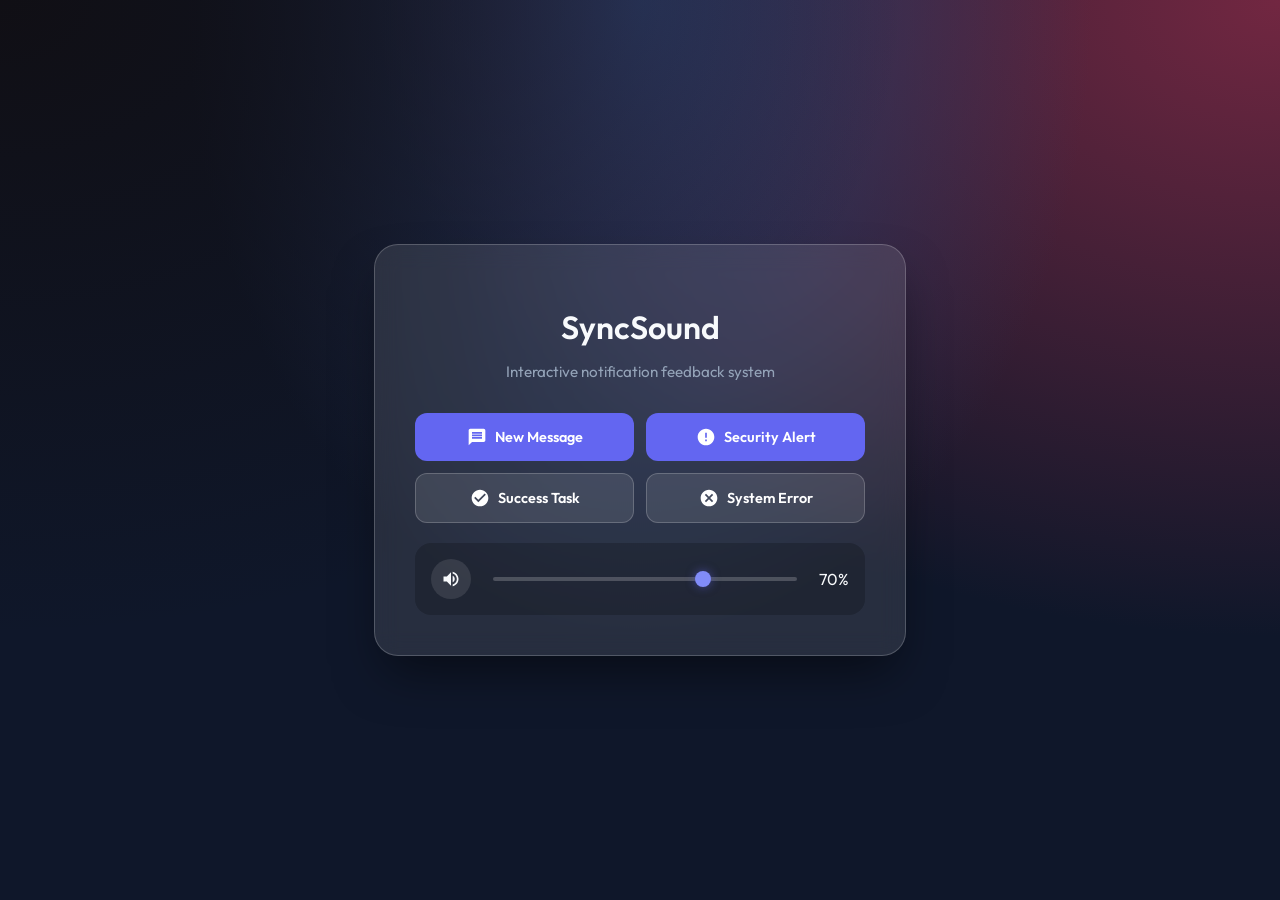
<file: notification_demo.html>
<!DOCTYPE html>
<html lang="en">
<head>
    <meta charset="UTF-8">
    <meta name="viewport" content="width=device-width, initial-scale=1.0">
    <title>Interactive Notification Sounds</title>
    <link href="https://fonts.googleapis.com/css2?family=Outfit:wght@300;400;600&display=swap" rel="stylesheet">
    <style>
        :root {
            --primary: #6366f1;
            --primary-light: #818cf8;
            --bg-dark: #0f172a;
            --glass: rgba(255, 255, 255, 0.1);
            --glass-border: rgba(255, 255, 255, 0.2);
            --text-main: #f8fafc;
            --text-dim: #94a3b8;
        }

        body {
            font-family: 'Outfit', sans-serif;
            background-color: var(--bg-dark);
            background-image: 
                radial-gradient(at 0% 0%, hsla(253,16%,7%,1) 0, transparent 50%), 
                radial-gradient(at 50% 0%, hsla(225,39%,30%,1) 0, transparent 50%), 
                radial-gradient(at 100% 0%, hsla(339,49%,30%,1) 0, transparent 50%);
            height: 100vh;
            margin: 0;
            display: flex;
            align-items: center;
            justify-content: center;
            color: var(--text-main);
            overflow: hidden;
        }

        .container {
            background: var(--glass);
            backdrop-filter: blur(12px);
            border: 1px solid var(--glass-border);
            border-radius: 24px;
            padding: 40px;
            width: 90%;
            max-width: 450px;
            text-align: center;
            box-shadow: 0 25px 50px -12px rgba(0, 0, 0, 0.5);
            animation: fadeIn 0.8s ease-out;
        }

        h1 { font-weight: 600; margin-bottom: 8px; }
        p { color: var(--text-dim); margin-bottom: 32px; font-size: 0.95rem; }

        .controls {
            display: flex;
            flex-direction: column;
            gap: 20px;
        }

        .sound-grid {
            display: grid;
            grid-template-columns: 1fr 1fr;
            gap: 12px;
        }

        .btn {
            background: var(--primary);
            border: none;
            color: white;
            padding: 14px 24px;
            border-radius: 12px;
            font-weight: 600;
            font-family: inherit;
            cursor: pointer;
            transition: all 0.3s cubic-bezier(0.4, 0, 0.2, 1);
            display: flex;
            align-items: center;
            justify-content: center;
            gap: 8px;
            font-size: 0.9rem;
        }

        .btn:hover { background: var(--primary-light); transform: translateY(-2px); box-shadow: 0 10px 15px -3px rgba(99, 102, 241, 0.4); }
        .btn:active { transform: translateY(0); }

        .btn.secondary { background: rgba(255, 255, 255, 0.1); border: 1px solid var(--glass-border); }
        .btn.secondary:hover { background: rgba(255, 255, 255, 0.15); }

        .settings-bar {
            background: rgba(0, 0, 0, 0.2);
            border-radius: 16px;
            padding: 16px;
            display: flex;
            align-items: center;
            justify-content: space-between;
            gap: 20px;
        }

        .volume-control {
            display: flex;
            align-items: center;
            gap: 12px;
            flex-grow: 1;
        }

        input[type="range"] {
            -webkit-appearance: none;
            width: 100%;
            height: 4px;
            border-radius: 2px;
            background: rgba(255, 255, 255, 0.2);
            cursor: pointer;
        }

        input[type="range"]::-webkit-slider-thumb {
            -webkit-appearance: none;
            width: 16px;
            height: 16px;
            border-radius: 50%;
            background: var(--primary-light);
            box-shadow: 0 0 10px rgba(99, 102, 241, 0.5);
        }

        .mute-toggle {
            cursor: pointer;
            width: 40px;
            height: 40px;
            border-radius: 50%;
            background: rgba(255, 255, 255, 0.1);
            display: flex;
            align-items: center;
            justify-content: center;
            transition: all 0.2s;
        }

        .mute-toggle:hover { background: rgba(255, 255, 255, 0.2); scale: 1.1; }
        .mute-toggle.muted { color: #f43f5e; background: rgba(244, 63, 94, 0.1); }

        /* Toast Styles */
        #toast-container {
            position: fixed;
            top: 24px;
            right: 24px;
            z-index: 1000;
            display: flex;
            flex-direction: column;
            gap: 10px;
        }

        .toast {
            background: rgba(15, 23, 42, 0.95);
            backdrop-filter: blur(5px);
            border-left: 4px solid var(--primary);
            padding: 16px 24px;
            border-radius: 12px;
            box-shadow: 0 10px 15px -3px rgba(0, 0, 0, 0.3);
            display: flex;
            align-items: center;
            gap: 12px;
            transform: translateX(120%);
            transition: all 0.5s cubic-bezier(0.175, 0.885, 0.32, 1.275);
        }

        .toast.show { transform: translateX(0); }

        @keyframes fadeIn {
            from { opacity: 0; transform: translateY(20px); }
            to { opacity: 1; transform: translateY(0); }
        }

        svg { width: 20px; height: 20px; fill: currentColor; }
    </style>
</head>
<body>

    <div class="container">
        <h1>SyncSound</h1>
        <p>Interactive notification feedback system</p>
        
        <div class="controls">
            <div class="sound-grid">
                <button class="btn" onclick="triggerEvent('message')">
                    <svg viewBox="0 0 24 24"><path d="M20 2H4c-1.1 0-1.99.9-1.99 2L2 22l4-4h14c1.1 0 2-.9 2-2V4c0-1.1-.9-2-2-2zm-2 12H6v-2h12v2zm0-3H6V9h12v2zm0-3H6V6h12v2z"/></svg>
                    New Message
                </button>
                <button class="btn" onclick="triggerEvent('alert')">
                    <svg viewBox="0 0 24 24"><path d="M12 2C6.48 2 2 6.48 2 12s4.48 10 10 10 10-4.48 10-10S17.52 2 12 2zm1 15h-2v-2h2v2zm0-4h-2V7h2v6z"/></svg>
                    Security Alert
                </button>
                <button class="btn secondary" onclick="triggerEvent('success')">
                    <svg viewBox="0 0 24 24"><path d="M12 2C6.48 2 2 6.48 2 12s4.48 10 10 10 10-4.48 10-10S17.52 2 12 2zm-2 15l-5-5 1.41-1.41L10 14.17l7.59-7.59L19 8l-9 9z"/></svg>
                    Success Task
                </button>
                <button class="btn secondary" onclick="triggerEvent('error')">
                    <svg viewBox="0 0 24 24"><path d="M12 2C6.47 2 2 6.47 2 12s4.47 10 10 10 10-4.47 10-10S17.53 2 12 2zm5 13.59L15.59 17 12 13.41 8.41 17 7 15.59 10.59 12 7 8.41 8.41 7 12 10.59 15.59 7 17 8.41 13.41 12 17 15.59z"/></svg>
                    System Error
                </button>
            </div>

            <div class="settings-bar">
                <div class="mute-toggle" id="muteToggle" onclick="toggleMute()" title="Mute/Unmute">
                    <svg id="vol-icon" viewBox="0 0 24 24"><path d="M3 9v6h4l5 5V4L7 9H3zm13.5 3c0-1.77-1.02-3.29-2.5-4.03v8.05c1.48-.73 2.5-2.25 2.5-4.02zM14 3.23v2.06c2.89.86 5 3.54 5 6.71s-2.11 5.85-5 6.71v2.06c4.01-.91 7-4.49 7-8.77s-2.99-7.86-7-8.77z"/></svg>
                </div>
                <div class="volume-control">
                    <input type="range" id="volumeSlider" min="0" max="100" value="70" oninput="updateVolume(this.value)">
                </div>
                <span id="vol-percent">70%</span>
            </div>
        </div>
    </div>

    <div id="toast-container"></div>

    <script>
        const audioCtx = new (window.AudioContext || window.webkitAudioContext)();
        let isMuted = false;
        let globalVolume = 0.7;

        const sounds = {
            message: { freq: [523.25, 783.99], type: 'sine', duration: 0.15 },
            alert: { freq: [880, 440], type: 'square', duration: 0.3 },
            success: { freq: [440, 554.37, 659.25], type: 'sine', duration: 0.1 },
            error: { freq: [220, 110], type: 'sawtooth', duration: 0.4 }
        };

        function playSound(type) {
            if (isMuted) return;
            const config = sounds[type];
            if (!config) return;

            const now = audioCtx.currentTime;
            config.freq.forEach((f, i) => {
                const osc = audioCtx.createOscillator();
                const gain = audioCtx.createGain();
                osc.type = config.type;
                osc.frequency.setValueAtTime(f, now + (i * 0.05));
                gain.gain.setValueAtTime(globalVolume * 0.5, now + (i * 0.05));
                gain.gain.exponentialRampToValueAtTime(0.01, now + (i * 0.05) + config.duration);
                osc.connect(gain);
                gain.connect(audioCtx.destination);
                osc.start(now + (i * 0.05));
                osc.stop(now + (i * 0.05) + config.duration);
            });
        }

        function triggerEvent(type) {
            if (audioCtx.state === 'suspended') audioCtx.resume();
            playSound(type);
            showNotification(type);
        }

        function showNotification(type) {
            const container = document.getElementById('toast-container');
            const toast = document.createElement('div');
            toast.className = 'toast';
            const messages = { message: 'New message received', alert: 'Security alert!', success: 'Action successful', error: 'Process failed' };
            const colors = { message: '#6366f1', alert: '#f59e0b', success: '#10b981', error: '#ef4444' };
            toast.style.borderLeftColor = colors[type];
            toast.innerHTML = `<span>${messages[type]}</span>`;
            container.appendChild(toast);
            setTimeout(() => toast.classList.add('show'), 100);
            setTimeout(() => { toast.classList.remove('show'); setTimeout(() => toast.remove(), 500); }, 3000);
        }

        function toggleMute() {
            isMuted = !isMuted;
            document.getElementById('muteToggle').classList.toggle('muted', isMuted);
            document.getElementById('vol-icon').innerHTML = isMuted ? 
                '<path d="M16.5 12c0-1.77-1.02-3.29-2.5-4.03v2.21l2.45 2.45c.03-.2.05-.41.05-.63zm2.5 0c0 .94-.2 1.82-.54 2.64l1.51 1.51C20.63 14.91 21 13.5 21 12c0-4.28-2.99-7.86-7-8.77v2.06c2.89.86 5 3.54 5 6.71zM4.27 3L3 4.27 7.73 9H3v6h4l5 5v-6.73l4.25 4.25c-.67.52-1.42.93-2.25 1.18v2.06c1.38-.31 2.63-.95 3.69-1.81L19.73 21 21 19.73l-9-9L4.27 3zM12 4L9.91 6.09 12 8.18V4z"/>' : 
                '<path d="M3 9v6h4l5 5V4L7 9H3zm13.5 3c0-1.77-1.02-3.29-2.5-4.03v8.05c1.48-.73 2.5-2.25 2.5-4.02zM14 3.23v2.06c2.89.86 5 3.54 5 6.71s-2.11 5.85-5 6.71v2.06c4.01-.91 7-4.49 7-8.77s-2.99-7.86-7-8.77z"/>';
        }

        function updateVolume(val) {
            globalVolume = val / 100;
            document.getElementById('vol-percent').innerText = `${val}%`;
            if (val == 0 && !isMuted) toggleMute();
            else if (val > 0 && isMuted) toggleMute();
        }
    </script>
</body>
</html>
</file>
